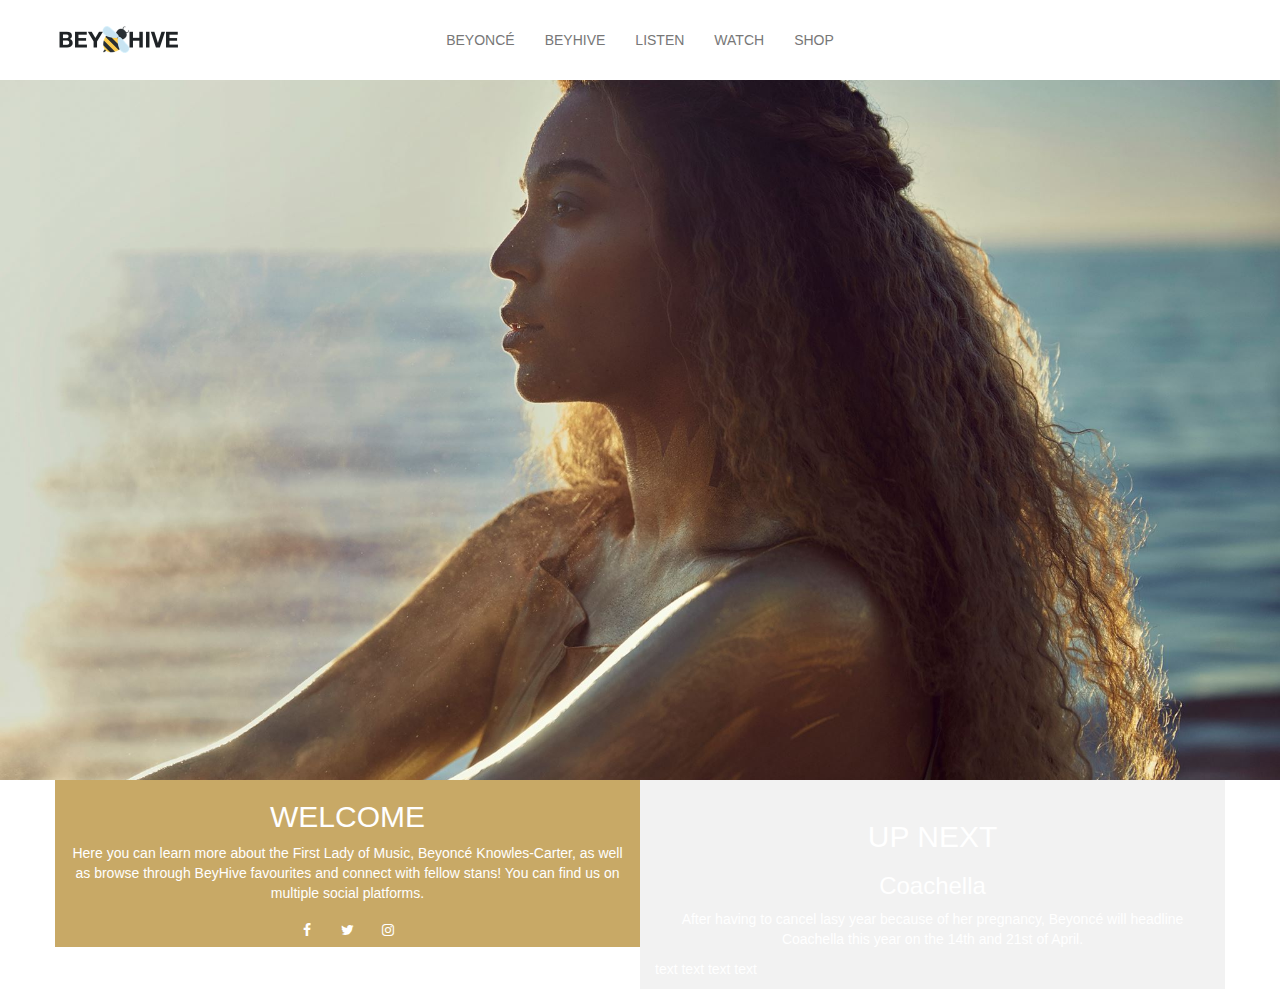
<file: index.html>
<!DOCTYPE html>
<html>
<!-- HEADER -->
  <head>
    <title>Bey+Hive</title>
    <!-- add Bootstrap -->
    <link href='css/bootstrap.min.css' rel='stylesheet'>
    <!-- add CSS file -->
    <link href='css/main.css' rel='stylesheet'>
    <!-- make sure website is compatible with mobile -->
    <meta name='viewport' content='width=device-width, initial-scale=1'>
    <!-- add jQuery minified and own javascript file -->
    <script
      src='http://code.jquery.com/jquery-3.3.1.min.js'
      integrity='sha256-FgpCb/KJQlLNfOu91ta32o/NMZxltwRo8QtmkMRdAu8='
      crossorigin='anonymous'></script>
    <!-- add bootsrap js -->
    <script src='https://code.jquery.com/jquery-3.2.1.slim.min.js'
      integrity='sha384-KJ3o2DKtIkvYIK3UENzmM7KCkRr/rE9/Qpg6aAZGJwFDMVNA/GpGFF93hXpG5KkN'
      crossorigin='anonymous'></script>

    <script src='https://cdnjs.cloudflare.com/ajax/libs/popper.js/1.12.9/umd/popper.min.js'
      integrity='sha384-ApNbgh9B+Y1QKtv3Rn7W3mgPxhU9K/ScQsAP7hUibX39j7fakFPskvXusvfa0b4Q'
      crossorigin='anonymous'></script>

    <script src='https://maxcdn.bootstrapcdn.com/bootstrap/4.0.0/js/bootstrap.min.js'
      integrity='sha384-JZR6Spejh4U02d8jOt6vLEHfe/JQGiRRSQQxSfFWpi1MquVdAyjUar5+76PVCmYl'
      crossorigin='anonymous'></script>

    <script type='text/javascript' scr='js/custom.js'></script>
    <!-- add icon library -->
    <link rel='stylesheet' href='https://cdnjs.cloudflare.com/ajax/libs/font-awesome/4.7.0/css/font-awesome.min.css'>

  </head>

<!----------------------------------------------------------------------------->
<!----------------------------------------------------------------------------->
<!----------------------------------------------------------------------------->

  <body>

    <!--- NAVIGATION BAR ------------------------------------------------------>
    <nav class='navbar navbar-default navbar-fixed-top'>

      <div class='container-fluid'>
        <!-- Brand and toggle get grouped for better mobile display -->
        <div class='navbar-header'>
          <button type='button' class='navbar-toggle collapsed'
          data-toggle='collapse' data-target='#bs-example-navbar-collapse-1'
          aria-expanded='false'>
            <span class='sr-only'>Toggle navigation</span>

            <span class='icon-bar'></span>
            <span class='icon-bar'></span>
            <span class='icon-bar'></span>

            <div class='menu-label'>Menu</div>
          </button>
          <a class='navbar-brand' href='#'>
            <img alt='BeyHive' style='max-height: 50px;' src='images/bey-hive-small2.png'>
          </a>
        </div>

        <!-- Collect the nav links, forms, and other content for toggling -->
        <div class='collapse navbar-collapse'>
          <ul class='nav navbar-nav'>

            <!-- Beyoncé dropdown -->
            <li class='dropdown'>
              <a href='#' class='dropdown-toggle' data-toggle='dropdown'
              role='button' aria-haspopup='true'
              aria-expanded='false'>BEYONCÉ</a>
              <ul class='dropdown-menu'>
                <li><a href='#'>Her Life</a></li>
                <li><a href='#'>Her Releases</a></li>s
                <li><a href='#'>Her Performances</a></li>
                <li><a href='#'>Her Social Media</a></li>
                <!-- <li role='separator' class='divider'></li> -->
              </ul>
            </li>

            <!-- BeyHive dropdown -->
            <li class='dropdown'>
              <a href='#' class='dropdown-toggle' data-toggle='dropdown'
              role='button' aria-haspopup='true'
              aria-expanded='false'>BEYHIVE</a>
              <ul class='dropdown-menu'>
                <li><a href='#'>Forums</a></li>
                <li><a href='#'>Fan Art</a></li>
                <li><a href='#'>Fan Merchandise</a></li>
              </ul>
            </li>

            <!-- Listen dropdown -->
            <li class='dropdown'>
              <a href='#' class='dropdown-toggle' data-toggle='dropdown'
              role='button' aria-haspopup='true'
              aria-expanded='false'>LISTEN</a>
              <ul class='dropdown-menu'>
                <li><a href='#'>Albums</a></li>
                <li><a href='#'>Singles</a></li>
                <li><a href='#'>Fan Breakdowns</a></li>
              </ul>
            </li>

            <!-- Watch dropdown -->
            <li class='dropdown'>
              <a href='#' class='dropdown-toggle' data-toggle='dropdown'
              role='button' aria-haspopup='true'
              aria-expanded='false'>WATCH</a>
              <ul class='dropdown-menu'>
                <li><a href='#'>Music Videos</a></li>
                <li><a href='#'>Performances</a></li>
                <li><a href='#'>Fan Videos</a></li>
              </ul>
            </li>

            <!-- Shop link -->
            <li><a href='#'>SHOP<span class='sr-only'>(current)</span></a></li>
            <!-- <li><a href='#'>Link</a></li> etc -->
          </ul>

          <!-- Search bar -->
          <!-- <form class='navbar-form navbar-right'>
            <div class='form-group'>
              <input type='text' class='form-control' placeholder='Search'>
            </div>
            <button type='submit' class='btn btn-default'>Submit</button>
          </form> -->

        </div><!-- /.navbar-collapse -->
      </div><!-- /.container-fluid -->
    </nav>

<div class="header"></div>

      <div class='container'>
        <div class='row'>
          <!--- INTRO BOX ----------------------------------------------------->
          <div class='intro col-sm-6'>
            <h2 class='text-center'>WELCOME</h2>
            <p class='text-center'>Here you can learn more about the First Lady of Music,
              Beyoncé Knowles-Carter, as well as browse through BeyHive favourites
              and connect with fellow stans! You can find us on multiple social platforms.</p>

            <div class='social-icons text-center'>
              <a href='#'> <i class='fa fa-facebook'></i></a>
              <a href='#'> <i class='fa fa-twitter'></i></a>
              <a href='#'> <i class='fa fa-instagram'></i></a>
            </div>
          </div>

      <!--- UPCOMING BOX ------------------------------------------------------>
          <div class='upcoming col-sm-6'>
            <img scr='images/box-header.png'>
            <h2 class='text-center'>UP NEXT</h2>
            <h3 class='text-center'>Coachella</h3>
            <p class='text-center'>After having to cancel lasy year because of her pregnancy, Beyoncé
            will headline Coachella this year on the 14th and 21st of April.</p>
            <p>text text text text</p>
          </div>



      <!--- NEWS BOX ---------------------------------------------------------->
      <div class='container'></div>



      <!--- PLAYLIST BOX ------------------------------------------------------>
      <div class='container'></div>



  </body>
</html>
</file>
<file: css/main.css>
body {
  padding-top: 80px;
}

/******************************************************************************/

.navbar {
    background-color: white;
    border: none;
    height: 80px;
}

.navbar-header {
  height: 80px;
}

.navbar-toggle {
  margin-top: 17px;
  margin-bottom: 17px;
}

.navbar-brand {
  padding-top: 15px;
}

.navbar .navbar-header .icon-bar {
  width: 100%;
  height: 2px;
  background-color: #200e11;
}

.navbar .navbar-header .menu-label {
  color: black;
font-weight: 400;
  font-size: 8px;
  letter-spacing: .7px;
  text-transform: uppercase;
  margin-top: 5px;
  margin-bottom: -4px;
}

.nav {
  padding-top: 15px;
}

.navbar-nav {
  position: absolute;
  left: 50%;
  transform: translate(-50%);
}

/*.navbar {
  font-size: 18px;
}*/

/******************************************************************************/

.header {
  /* background image */
  background-image: url(../images/love-drought.jpg);
  /* full height */
  height: 700px;
  /* size ans scale image */
  background-size: cover;
  background-position: center;
  /*background-attachment: fixed;*/

}


.col-sm-6 {
  border-top: 200px;
}
.container {
border-top: 200px;
}


.intro {
  background-color: #c8a966;
  /*top: 500px;*/
  /*width: 500px;*/
  color: white;
}

.upcoming {
  background-color: #f2f2f2;
  color: white;
}

@import url(https://fonts.googleapis.com/css?family=Lato);
@import url(https://cdnjs.cloudflare.com/ajax/libs/font-awesome/4.6.3/css/font-awesome.css);


.social-icons a {
    color: #fff;
    display: inline;
}

.fa-facebook {
    padding:10px 14px;
    /*transition: .5s;*/
}

.fa-twitter{
    padding:10px 12px;
    /*transition: .5s;*/
}

.fa-instagram {
    padding:10px 12px;
    /*transition: .5s;*/
}

.fa-facebook:hover {
    background-color: #3b5998;
    border-radius: 50%;
}

.fa-twitter:hover {
    background-color: #00aced;
    border-radius: 50%;
}

.fa-instagram:hover {
    background-color: #bc2a8d;
    border-radius: 50%;
}
</file>
